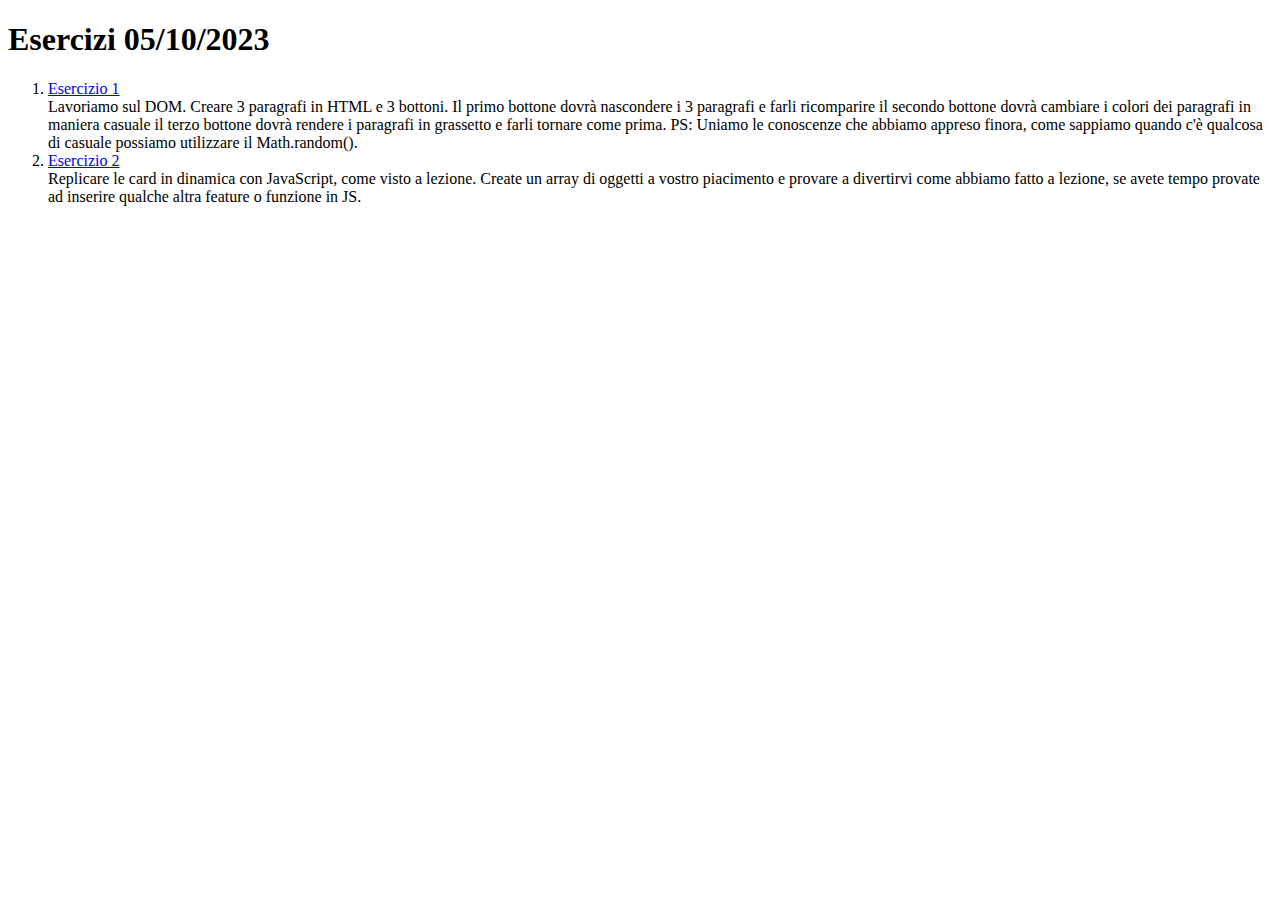
<file: index.html>
<!DOCTYPE html>
<html lang="en">
<head>
    <meta charset="UTF-8">
    <meta name="viewport" content="width=device-width, initial-scale=1.0">
    <title>Esercizi 05/10/2023</title>

    <link href="https://cdn.jsdelivr.net/npm/bootstrap@5.3.2/dist/css/bootstrap.min.css" rel="stylesheet" integrity="sha384-T3c6CoIi6uLrA9TneNEoa7RxnatzjcDSCmG1MXxSR1GAsXEV/Dwwykc2MPK8M2HN" crossorigin="anonymous">
</head>
<body>

    <div class="container">
        <div class="row justify-content-center">
            <div class="col-12 py-5">
                <h1>Esercizi 05/10/2023</h1>
            </div>
            <div class="col-7">
                <ol>
                    <li><a href="./es-1.html">Esercizio 1</a>
                        <br>
                        Lavoriamo sul DOM. Creare 3 paragrafi in HTML e 3 bottoni.

                        Il primo bottone dovrà nascondere i 3 paragrafi e farli ricomparire
                        il secondo bottone dovrà cambiare i colori dei paragrafi in maniera casuale
                        il terzo bottone dovrà rendere i paragrafi in grassetto e farli tornare come prima.
                        PS: Uniamo le conoscenze che abbiamo appreso finora, come sappiamo quando c'è qualcosa di casuale possiamo utilizzare il Math.random().
                    </li>
                    <li><a href="./es-2.html">Esercizio 2</a>
                        <br>
                        Replicare le card in dinamica con JavaScript, come visto a lezione.
Create un array di oggetti a vostro piacimento e provare a divertirvi come abbiamo fatto a lezione, se avete tempo provate ad inserire qualche altra feature o funzione in JS.
                    </li>
                </ol>
            </div>
        </div>
    </div>


    <script src="https://cdn.jsdelivr.net/npm/bootstrap@5.3.2/dist/js/bootstrap.bundle.min.js" integrity="sha384-C6RzsynM9kWDrMNeT87bh95OGNyZPhcTNXj1NW7RuBCsyN/o0jlpcV8Qyq46cDfL" crossorigin="anonymous"></script>
</body>
</html>
</file>
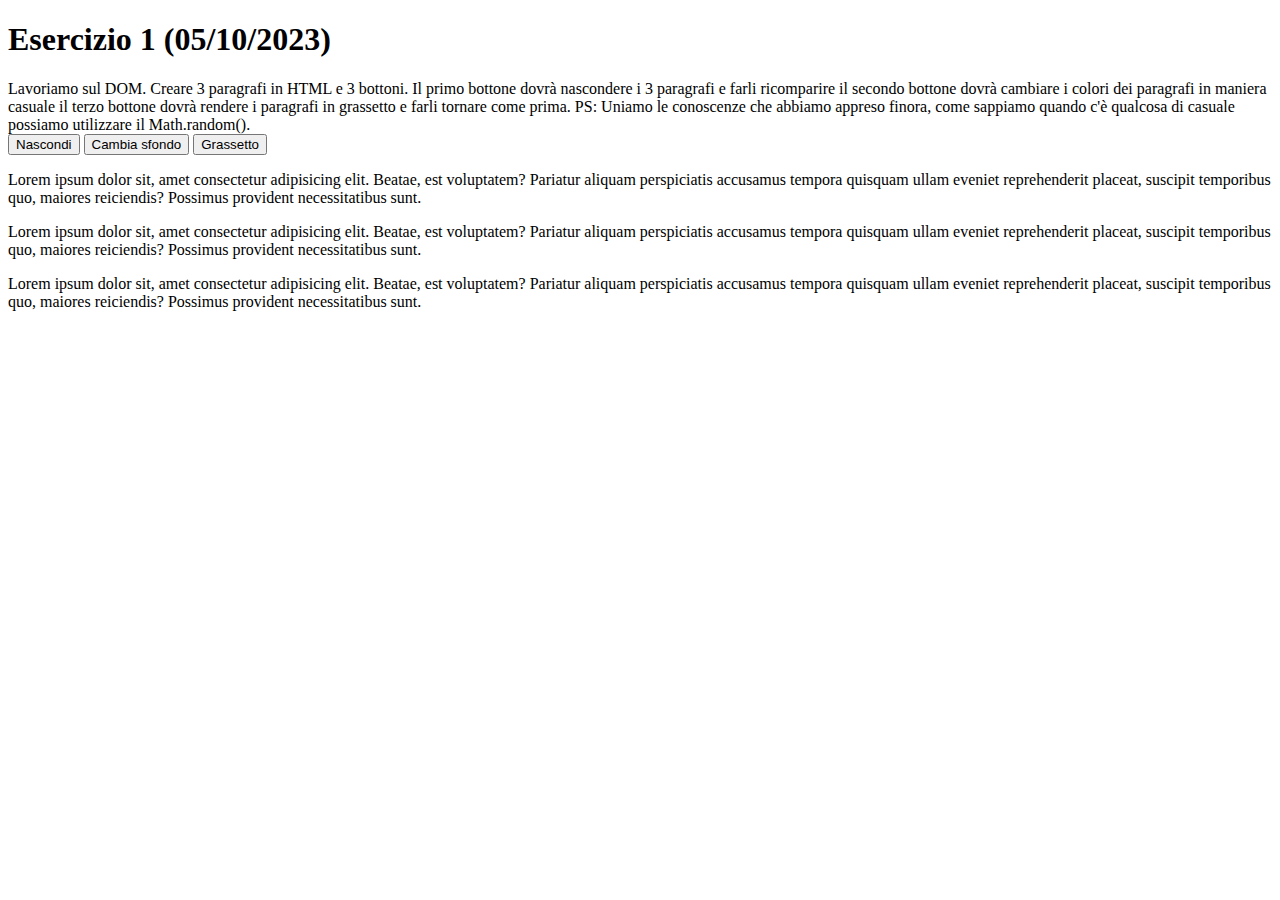
<file: es-1.html>
<!DOCTYPE html>
<html lang="en">
<head>
    <meta charset="UTF-8">
    <meta name="viewport" content="width=device-width, initial-scale=1.0">
    <title>Esercizio 1</title>

    <link href="https://cdn.jsdelivr.net/npm/bootstrap@5.3.2/dist/css/bootstrap.min.css" rel="stylesheet" integrity="sha384-T3c6CoIi6uLrA9TneNEoa7RxnatzjcDSCmG1MXxSR1GAsXEV/Dwwykc2MPK8M2HN" crossorigin="anonymous">
</head>
<body>

    <!-- traccia -->

    <div class="container mb-5">
        <div class="row justify-content-center">
            <div class="col-12 py-5">
                <h1>Esercizio 1 (05/10/2023)</h1>
            </div>
            <div class="col-7">
                Lavoriamo sul DOM. Creare 3 paragrafi in HTML e 3 bottoni.

                Il primo bottone dovrà nascondere i 3 paragrafi e farli ricomparire
                il secondo bottone dovrà cambiare i colori dei paragrafi in maniera casuale
                il terzo bottone dovrà rendere i paragrafi in grassetto e farli tornare come prima.
                PS: Uniamo le conoscenze che abbiamo appreso finora, come sappiamo quando c'è qualcosa di casuale possiamo utilizzare il Math.random().
            </div>
        </div>
    </div>

    <!-- svolgimento -->

    <div class="container">
        <div class="row justify-content-center">

            <div class="col-10 m-2 d-flex justify-content-evenly">

                <button type="button" class="btn btn-outline-success hide-p">Nascondi</button>

                <button type="button" class="btn btn-outline-danger bgRandom">Cambia sfondo</button>

                <button type="button" class="btn btn-outline-primary bold-p">Grassetto</button>

            </div>

            <div class="col-3 text-end p-3 m-2 paragrafi">
                <p>
                    Lorem ipsum dolor sit, amet consectetur adipisicing elit. Beatae, est voluptatem? Pariatur aliquam perspiciatis accusamus tempora quisquam ullam eveniet reprehenderit placeat, suscipit temporibus quo, maiores reiciendis? Possimus provident necessitatibus sunt.
                </p>
            </div>
            <div class="col-3 text-center p-3 m-2 paragrafi">
                <p>
                    Lorem ipsum dolor sit, amet consectetur adipisicing elit. Beatae, est voluptatem? Pariatur aliquam perspiciatis accusamus tempora quisquam ullam eveniet reprehenderit placeat, suscipit temporibus quo, maiores reiciendis? Possimus provident necessitatibus sunt.
                </p>
            </div>
            <div class="col-3 text-start p-3 m-2 paragrafi">
                <p>
                    Lorem ipsum dolor sit, amet consectetur adipisicing elit. Beatae, est voluptatem? Pariatur aliquam perspiciatis accusamus tempora quisquam ullam eveniet reprehenderit placeat, suscipit temporibus quo, maiores reiciendis? Possimus provident necessitatibus sunt.
                </p>
            </div>


        </div>
    </div>



    <script src="https://cdn.jsdelivr.net/npm/bootstrap@5.3.2/dist/js/bootstrap.bundle.min.js" integrity="sha384-C6RzsynM9kWDrMNeT87bh95OGNyZPhcTNXj1NW7RuBCsyN/o0jlpcV8Qyq46cDfL" crossorigin="anonymous"></script>

    <script src="./es-1.js"></script>
</body>
</html>
</file>
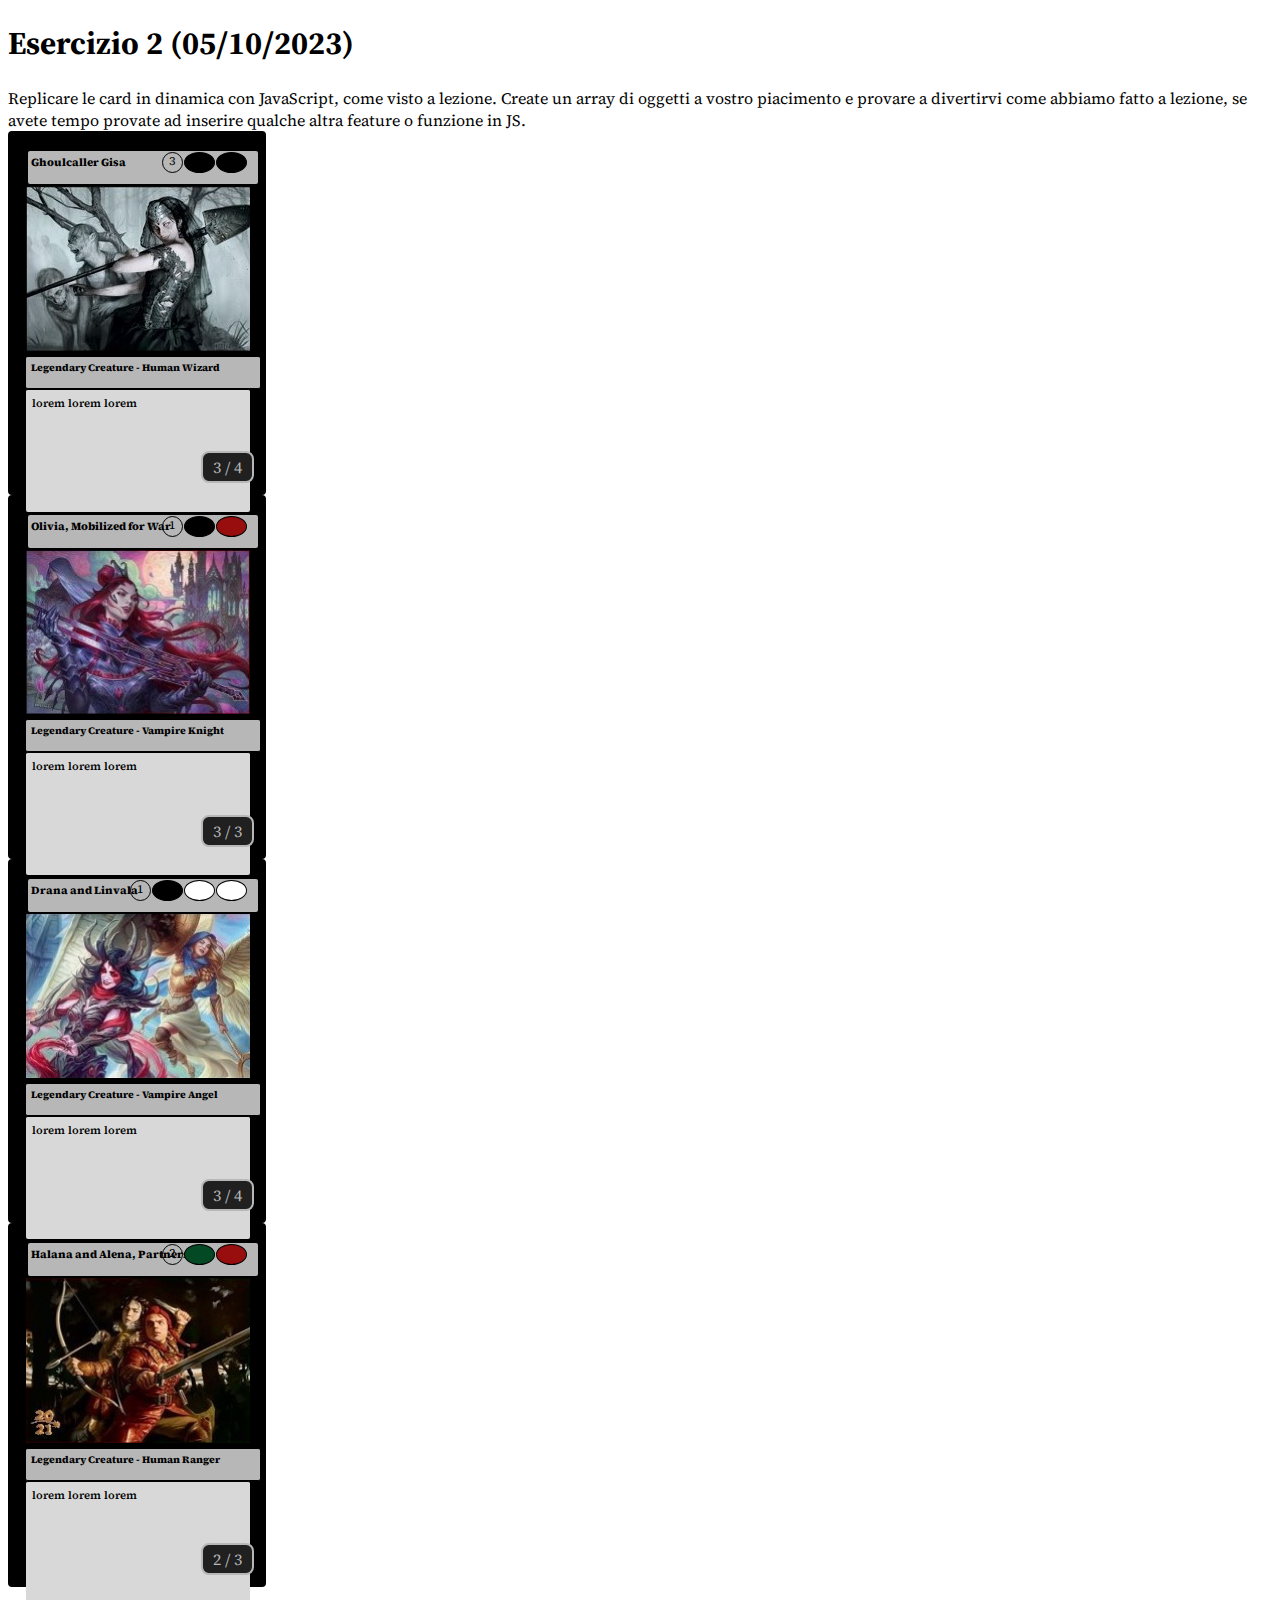
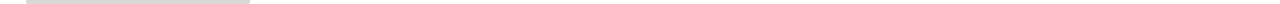
<file: es-2.html>
<!DOCTYPE html>
<html lang="en">
<head>
    <meta charset="UTF-8">
    <meta name="viewport" content="width=device-width, initial-scale=1.0">
    <title>Esercizio 2</title>

    <!-- CDN Bootstrap CSS -->
    <link href="https://cdn.jsdelivr.net/npm/bootstrap@5.3.2/dist/css/bootstrap.min.css" rel="stylesheet" integrity="sha384-T3c6CoIi6uLrA9TneNEoa7RxnatzjcDSCmG1MXxSR1GAsXEV/Dwwykc2MPK8M2HN" crossorigin="anonymous">

    <!-- Google Fonts -->
    <link rel="preconnect" href="https://fonts.googleapis.com">
    <link rel="preconnect" href="https://fonts.gstatic.com" crossorigin>
    <link href="https://fonts.googleapis.com/css2?family=Source+Serif+4:ital,opsz,wght@0,8..60,600;0,8..60,700;0,8..60,800;0,8..60,900;1,8..60,600;1,8..60,700;1,8..60,800;1,8..60,900&display=swap" rel="stylesheet">



    <!-- CSS Custom -->
    <link rel="stylesheet" href="style.css">
</head>
<body>

    <!-- traccia -->

    <div class="container mb-5">
        <div class="row justify-content-center">
            <div class="col-12 py-5">
                <h1>Esercizio 2 (05/10/2023)</h1>
            </div>
            <div class="col-7">
                Replicare le card in dinamica con JavaScript, come visto a lezione.
                Create un array di oggetti a vostro piacimento e provare a divertirvi come abbiamo fatto a lezione, se avete tempo provate ad inserire qualche altra feature o funzione in JS.
            </div>
        </div>
    </div>


    <!-- svolgimento -->

    <div class="container">
        <div class="row justify-content-center" id="cardWrapper">
            <!-- <div class="col-3">

                <div class="card-magic">
                    <div class="card-content">

                        <div class="card-heading font-h">Ghoulcaller Gisa</div>
                        <div class="mana-cost">
                            <div class="mana">3</div>
                            <div class="mana">3</div>
                            <div class="mana">3</div>
                        </div>
                        <img src="./media/ghoulcaller-gisa.jpg" alt="" class="card-img">
                        <div class="card-heading2 font-h">Legendary Creature - Human Wizard</div>

                        <div class="card-text">
                            <p class="lh-sm font-h">
                                Lorem ipsum dolor sit amet consectetur adipisicing elit. Aliquid voluptatibus eos facere officiis odit sapiente similiqu
                            </p>
                        </div>

                        <div class="card-stats-box">
                            <div class="card-stats">
                                <span class="power">3</span> /
                                <span class="toughness">4</span>
                            </div>
                        </div>


                    </div>

                </div>

            </div> -->


        </div>
    </div>

    <!-- CDN Bootstrap JS -->
    <script src="https://cdn.jsdelivr.net/npm/bootstrap@5.3.2/dist/js/bootstrap.bundle.min.js" integrity="sha384-C6RzsynM9kWDrMNeT87bh95OGNyZPhcTNXj1NW7RuBCsyN/o0jlpcV8Qyq46cDfL" crossorigin="anonymous"></script>

    <!-- JS Custom -->
    <script src="./es-2.js"></script>
</body>
</html>
</file>
<file: style.css>
body {
    font-family: 'Source Serif 4', serif;
}

p, .p {
    margin: 0px;
}

.card-magic{

    box-sizing: border-box;
    border: 2px solid black;
    height: 364px;
    width: 258px;
    padding: 15px;
    background-color: black;
    border-radius: 4px;

}

.card-content{
    height: 100%;
    width: 100%;
    position: relative;
    border: 1px solid black;
    border-radius: 4px;
    background-color: black;
}

.card-heading{
    width: 100%;
    height: 25px;
    background-color: rgb(183, 183, 183);
    border: 2px solid black;
    border-radius: 4px;
    font-size: 11px;
    font-weight: 800;
    padding: 4px 3px;
}

.mana-cost{
    display: inline-flex;
    align-items: center;
    position: absolute;
    top: 3px;
    right: 3px;
}

.mana{
    width: 19px;
    height: 19px;
    text-align: center;
    border-radius: 50%;
    border: 1px solid black;
    color: black;
    font-size: 12px;
    margin: 0px 0.5px;
}

.card-heading2{
    width: 100%;
    height: 23px;
    background-color: rgb(183, 183, 183);
    border-top: 1px solid black;
    border-bottom: 1px solid black;
    border-radius: 2px;
    font-size: 10px;
    font-weight: 800;
    padding: 4px 5px;
}

.card-img{
    width: 100%;
}

.card-text{
    padding: 6px;
    font-size: 11px;
    background-color: rgb(216, 216, 216);
    border-top: 1px solid black;
    border-radius: 2px;
    height: 110px;
    font-weight: 600;
}

/* .card-description{
    height: 100%;

} */

.card-stats-box{
    bottom: -4px;
    right: -4px;
    display: flex;
    justify-content: end;
    position: absolute;
    width: 100%;
}

.card-stats{
    display: inline-block;
    color: rgb(183, 183, 183);
    padding: 3px 10px;
    border: 2px solid rgb(183, 183, 183);
    border-radius: 8px;
    background-color: rgb(32, 32, 32);
}

.black-mana {
    width: 19px;
    height: 19px;
    padding: 0px 5px;
    border-radius: 50%;
    border: 1px solid black;
    background-color: black;
    margin: 0px 0.5px;
}

.blue-mana {
    width: 19px;
    height: 19px;
    padding: 0px 5px;
    border-radius: 50%;
    border: 1px solid black;
    background-color: rgb(40, 58, 219);
    margin: 0px 0.5px;
}

.green-mana {
    width: 19px;
    height: 19px;
    padding: 0px 5px;
    border-radius: 50%;
    border: 1px solid black;
    background-color: rgb(3, 74, 36);
    margin: 0px 0.5px;
}

.red-mana {
    width: 19px;
    height: 19px;
    padding: 0px 5px;
    border-radius: 50%;
    border: 1px solid black;
    background-color: rgb(152, 14, 14);
    margin: 0px 0.5px;
}

.white-mana {
    width: 19px;
    height: 19px;
    padding: 0px 5px;
    border-radius: 50%;
    border: 1px solid black;
    background-color: white;
    margin: 0px 0.5px;
}
</file>
